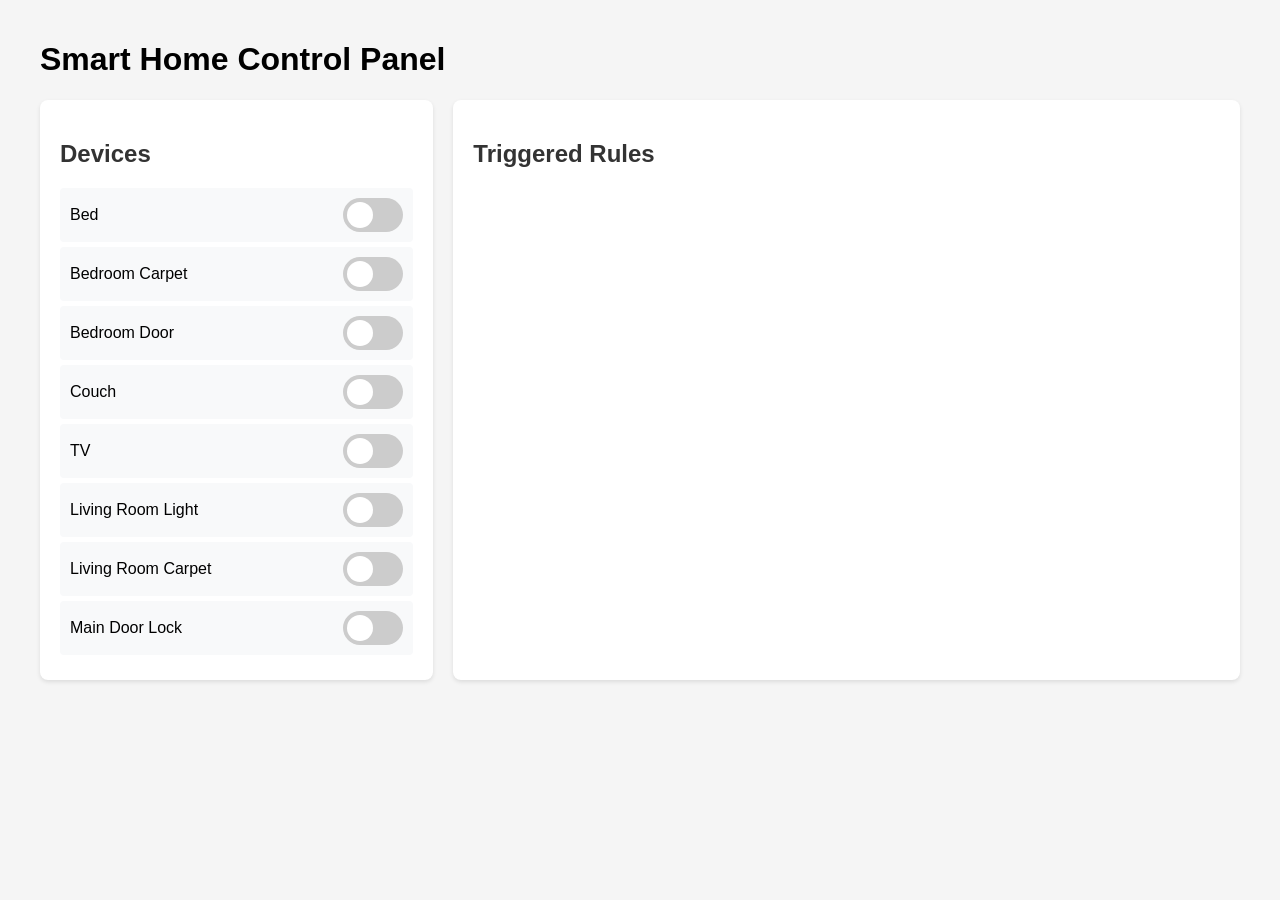
<file: templates/index_pipe.html>
<!DOCTYPE html>
<html lang="en">
<head>
    <meta charset="UTF-8">
    <meta name="viewport" content="width=device-width, initial-scale=1.0">
    <title>Smart Home Rules Tester</title>
    <style>
        body {
            font-family: Arial, sans-serif;
            max-width: 1200px;
            margin: 0 auto;
            padding: 20px;
            background-color: #f5f5f5;
        }
        .container {
            display: grid;
            grid-template-columns: 1fr 2fr;
            gap: 20px;
        }
        .panel {
            background-color: white;
            padding: 20px;
            border-radius: 8px;
            box-shadow: 0 2px 4px rgba(0,0,0,0.1);
        }
        .device-group {
            border-bottom: 1px solid #eee;
            padding: 10px 0;
        }
        .switch {
            position: relative;
            display: inline-block;
            width: 60px;
            height: 34px;
        }
        .switch input {
            opacity: 0;
            width: 0;
            height: 0;
        }
        .slider {
            position: absolute;
            cursor: pointer;
            top: 0;
            left: 0;
            right: 0;
            bottom: 0;
            background-color: #ccc;
            transition: .4s;
            border-radius: 34px;
        }
        .slider:before {
            position: absolute;
            content: "";
            height: 26px;
            width: 26px;
            left: 4px;
            bottom: 4px;
            background-color: white;
            transition: .4s;
            border-radius: 50%;
        }
        input:checked + .slider {
            background-color: #2196F3;
        }
        input:checked + .slider:before {
            transform: translateX(26px);
        }
        h2 {
            color: #333;
            margin-bottom: 20px;
        }
        .device-label {
            display: flex;
            justify-content: space-between;
            align-items: center;
            padding: 10px;
            background-color: #f8f9fa;
            border-radius: 4px;
            margin: 5px 0;
        }
        .rule-item {
            padding: 10px;
            margin: 5px 0;
            border-radius: 4px;
            background-color: #f8f9fa;
            transition: background-color 0.3s;
        }
        .rule-item.triggered {
            background-color: #e3f2fd;
            border-left: 4px solid #2196F3;
        }
    </style>
</head>
<body>
    <h1>Smart Home Control Panel</h1>
    <div class="container">
        <div class="panel">
            <h2>Devices</h2>
            <div id="device-controls">
                <!-- Device controls will be populated here -->
            </div>
        </div>

        <div class="panel">
            <h2>Triggered Rules</h2>
            <div id="rules-display"></div>
        </div>
    </div>

    <script>
        let activeDevices = new Set();
        let rules = [];
        let autoActivatedDevices = new Set();
        let deviceRelationships = {
            bed: ["bedroomCarp", "bedroomDoor"],
            couch: ["livingLight", "livingCarp"],
            tv: ["livingLight"],
            mainDoorLock: ["bedroomDoor"]
        };

        // Simulated database for pipeline statuses
        let pipeline_status = {
            "feature_engineering": "Not started",
            "training": "Not started",
            "inference": "Not started",
            "monitoring": "Not started",
        };

        // Simulated predictions and performance metrics
        let batch_predictions = [];
        let performance_metrics = {
            "accuracy": null,
            "precision": null,
            "recall": null,
        };

        // Simulated pipeline functions
        function run_feature_engineering() {
            pipeline_status["feature_engineering"] = "Running";
            console.log("Running feature engineering pipeline...");
            setTimeout(() => {
                pipeline_status["feature_engineering"] = "Completed";
            }, 2000);
        }

        function run_training() {
            pipeline_status["training"] = "Running";
            console.log("Running training pipeline...");
            setTimeout(() => {
                performance_metrics["accuracy"] = 0.95;
                performance_metrics["precision"] = 0.93;
                performance_metrics["recall"] = 0.92;
                pipeline_status["training"] = "Completed";
            }, 3000);
        }

        function run_inference(features) {
            pipeline_status["inference"] = "Running";
            console.log("Running inference pipeline...");
            setTimeout(() => {
                batch_predictions = features.map((feature, index) => ({
                    "input": feature,
                    "prediction": `Class ${index % 2}`,
                }));
                pipeline_status["inference"] = "Completed";
                checkRules();
            }, 1500);
        }

        function run_monitoring() {
            pipeline_status["monitoring"] = "Running";
            console.log("Running monitoring pipeline...");
            setTimeout(() => {
                pipeline_status["monitoring"] = "Completed";
            }, 1000);
        }

        async function loadRules() {
            try {
                const response = await fetch("http://localhost:8000/rules/");
                rules = await response.json();
                console.log("Loaded rules:", rules);
            } catch (error) {
                console.error("Error loading rules:", error);
            }
        }

        function handleDeviceToggle(device, isOn) {
            const checkbox = document.querySelector(`input[data-device="${device}"]`);
            
            if (isOn) {
                activeDevices.add(device);
                if (autoActivatedDevices.has(device)) {
                    autoActivatedDevices.delete(device);
                }
            } else {
                activeDevices.delete(device);
                autoActivatedDevices.delete(device);
                turnOffRelatedDevices(device);
            }

            checkRules();
        }

        function checkRules() {
            const triggeredRules = rules.filter(rule =>
                rule.antecedent.every(condition => activeDevices.has(condition))
            );

            triggeredRules.forEach(rule => {
                rule.consequent.forEach(device => {
                    const checkbox = document.querySelector(`input[data-device="${device}"]`);
                    if (checkbox && !activeDevices.has(device)) {
                        checkbox.checked = true;
                        activeDevices.add(device);
                        autoActivatedDevices.add(device);
                    }
                });
            });

            displayTriggeredRules(triggeredRules);
        }

        function displayTriggeredRules(triggeredRules) {
            const rulesDisplay = document.getElementById('rules-display');
            if (triggeredRules.length === 0) {
                rulesDisplay.innerHTML = '<p>No rules currently triggered.</p>';
                return;
            }

            rulesDisplay.innerHTML = triggeredRules.map(rule => `
                <div class="rule-item triggered">
                    <strong>Rule:</strong> IF ${rule.antecedent.join(' AND ')} THEN ${rule.consequent.join(' AND ')}
                    <div class="metrics">
                        Confidence: ${rule.confidence.toFixed(2)}% | Support: ${rule.support.toFixed(2)}%
                    </div>
                </div>
            `).join('');
        }

        function turnOffRelatedDevices(device) {
            if (deviceRelationships[device]) {
                deviceRelationships[device].forEach(relatedDevice => {
                    const checkbox = document.querySelector(`input[data-device="${relatedDevice}"]`);
                    if (checkbox && checkbox.checked) {
                        checkbox.checked = false;
                        handleDeviceToggle(relatedDevice, false);
                    }
                });
            }
        }

        async function init() {
            await loadRules();

            const deviceControls = document.getElementById("device-controls");
            const devices = [
                { name: "bed", label: "Bed" },
                { name: "bedroomCarp", label: "Bedroom Carpet" },
                { name: "bedroomDoor", label: "Bedroom Door" },
                { name: "couch", label: "Couch" },
                { name: "tv", label: "TV" },
                { name: "livingLight", label: "Living Room Light" },
                { name: "livingCarp", label: "Living Room Carpet" },
                { name: "mainDoorLock", label: "Main Door Lock" }
            ];

            devices.forEach(device => {
                const deviceLabel = document.createElement("div");
                deviceLabel.className = "device-label";
                deviceLabel.innerHTML = `
                    <span class="device-name">${device.label}</span>
                    <label class="switch">
                        <input type="checkbox" data-device="${device.name}" onchange="handleDeviceToggle('${device.name}', this.checked)">
                        <span class="slider"></span>
                    </label>
                `;
                deviceControls.appendChild(deviceLabel);
            });
        }

        init();
    </script>
</body>
</html>
</file>
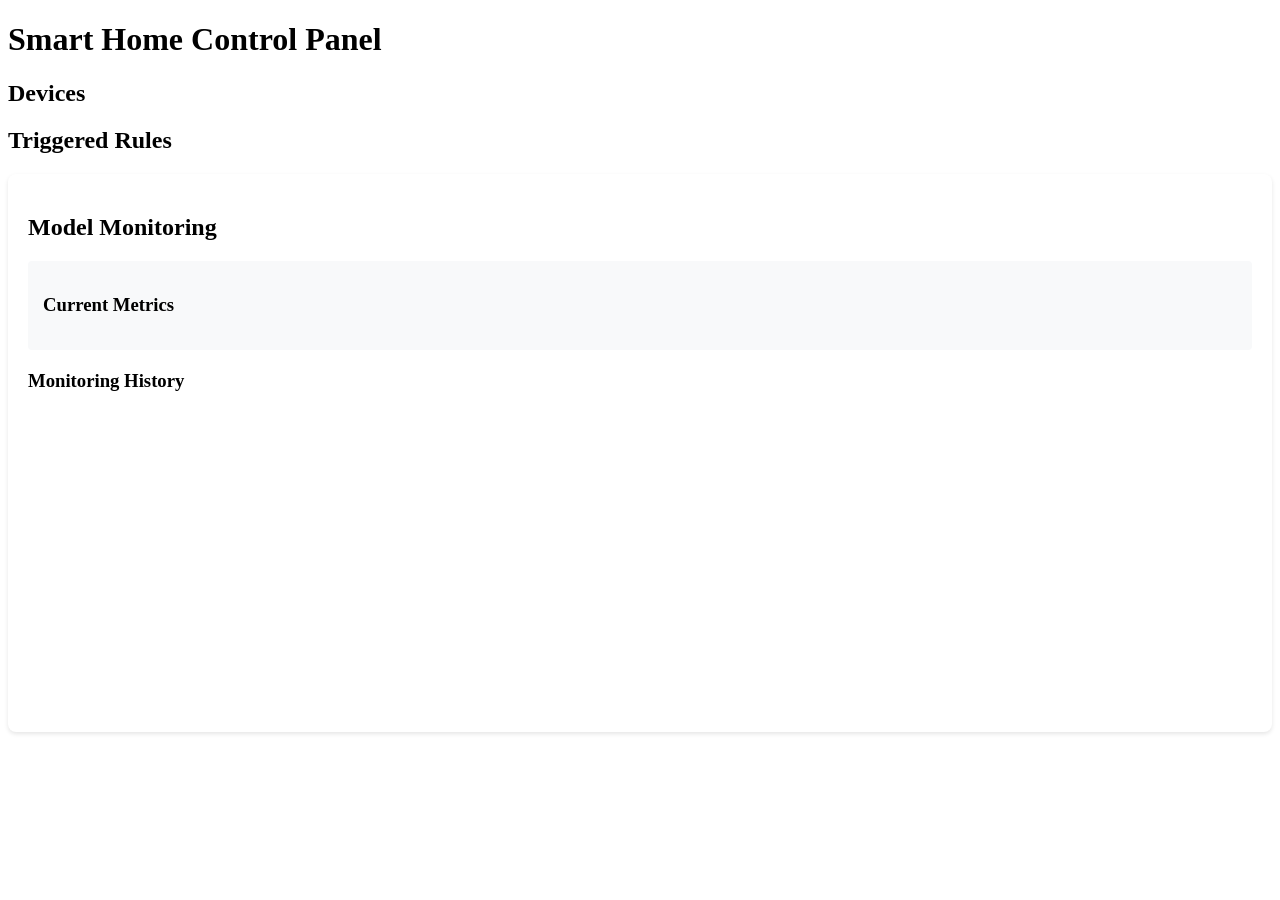
<file: mlops_smart_home/templates/index_v1.html>
<!DOCTYPE html>
<html lang="en">

<head>
    <meta charset="UTF-8">
    <meta name="viewport" content="width=device-width, initial-scale=1.0">
    <title>Smart Home Rules Tester with MLOps</title>
    <style>
        /* Previous styles remain the same */
        .metrics-panel {
            background-color: white;
            padding: 20px;
            border-radius: 8px;
            box-shadow: 0 2px 4px rgba(0, 0, 0, 0.1);
            margin-top: 20px;
        }

        .metric-card {
            background-color: #f8f9fa;
            padding: 15px;
            border-radius: 4px;
            margin: 10px 0;
        }

        .drift-warning {
            background-color: #fff3cd;
            color: #856404;
            padding: 10px;
            border-radius: 4px;
            margin: 10px 0;
        }

        .monitoring-history {
            margin-top: 20px;
        }

        .chart-container {
            height: 300px;
            margin-top: 20px;
        }
    </style>
    <script src="https://cdn.plot.ly/plotly-latest.min.js"></script>
</head>

<body>
    <h1>Smart Home Control Panel</h1>
    <div class="container">
        <!-- Previous device and rules panels remain the same -->
        <div class="panel">
            <h2>Devices</h2>
            <div id="device-controls">
                <!-- Device controls -->
            </div>
        </div>
        
        <div class="panel">
            <h2>Triggered Rules</h2>
            <div id="rules-display"></div>
        </div>

        <div class="metrics-panel">
            <h2>Model Monitoring</h2>
            <div id="monitoring-metrics">
                <div class="metric-card">
                    <h3>Current Metrics</h3>
                    <div id="current-metrics"></div>
                </div>
                <div id="drift-warning"></div>
            </div>
            <div class="monitoring-history">
                <h3>Monitoring History</h3>
                <div id="metrics-chart" class="chart-container"></div>
            </div>
        </div>
    </div>

    <script>
        // Previous device and rules logic remains the same
        let activeDevices = new Set();
            let rules = [];
            let autoActivatedDevices = new Set();
            let deviceRelationships = {
                bed: ["bedroomCarp", "bedroomDoor"],
                couch: ["livingLight", "livingCarp"],
                tv: ["livingLight"],
                mainDoorLock: ["bedroomDoor"]
            };

            // Load rules from backend
           async function loadRules() {
                try {
                    const response = await fetch("http://192.168.43.84:5001/train");  // Ensure URL is correct
                    if (!response.ok) {
                        throw new Error(`HTTP error! Status: ${response.status}`);  // Handle non-2xx status codes
                    }
                    const rules = await response.json();  // Parse the JSON response
                    console.log("Loaded rules:", rules);  // Log the loaded rules to the console
                } catch (error) {
                    console.error("Error loading rules:", error);  // Log any errors
                }
            }


            // Turn off related devices
            function turnOffRelatedDevices(device) {
                if (deviceRelationships[device]) {
                    deviceRelationships[device].forEach(relatedDevice => {
                        const checkbox = document.querySelector(`input[data-device="${relatedDevice}"]`);
                        if (checkbox && checkbox.checked) {
                            checkbox.checked = false;
                            handleDeviceToggle(relatedDevice, false);
                        }
                    });
                }
            }

            // Handle device toggle
            function handleDeviceToggle(device, isOn) {
                const checkbox = document.querySelector(`input[data-device="${device}"]`);

                if (isOn) {
                    activeDevices.add(device);

                    // Remove from autoActivatedDevices if manually turned on
                    if (autoActivatedDevices.has(device)) {
                        autoActivatedDevices.delete(device);
                    }
                } else {
                    activeDevices.delete(device);

                    // Prevent auto-activation of this device in current check
                    autoActivatedDevices.delete(device);

                    // Turn off related devices when a main device is turned off
                    turnOffRelatedDevices(device);
                }

                // Check rules again
                checkRules();
            }

            // Check triggered rules
            function checkRules() {
                const triggeredRules = rules.filter(rule =>
                    rule.antecedent.every(condition => activeDevices.has(condition))
                );

                // Auto-activate devices for triggered rules, 
                // but only if not manually turned off
                triggeredRules.forEach(rule => {
                    rule.consequent.forEach(device => {
                        const checkbox = document.querySelector(`input[data-device="${device}"]`);

                        // Only auto-activate if device is not in activeDevices (manually turned off)
                        if (checkbox && !activeDevices.has(device)) {
                            checkbox.checked = true;
                            activeDevices.add(device);
                            autoActivatedDevices.add(device);
                        }
                    });
                });

                // Display triggered rules
                displayTriggeredRules(triggeredRules);
            }

            // Display triggered rules
            function displayTriggeredRules(triggeredRules) {
                const rulesDisplay = document.getElementById('rules-display');
                if (triggeredRules.length === 0) {
                    rulesDisplay.innerHTML = '<p>No rules currently triggered.</p>';
                    return;
                }

                rulesDisplay.innerHTML = triggeredRules.map(rule => `
                <div class="rule-item triggered">
                    <strong>Rule:</strong> IF ${rule.antecedent.join(' AND ')} THEN ${rule.consequent.join(' AND ')}
                    <div class="metrics">
                        Confidence: ${rule.confidence.toFixed(2)}% | Support: ${rule.support.toFixed(2)}%
                    </div>
                </div>
            `).join('');
            }

            // Initialize devices and rules
            async function init() {
                await loadRules();

                const deviceControls = document.getElementById("device-controls");
                const devices = [
                    { name: "bed", label: "Bed" },
                    { name: "bedroomCarp", label: "Bedroom Carpet" },
                    { name: "bedroomDoor", label: "Bedroom Door" },
                    { name: "couch", label: "Couch" },
                    { name: "tv", label: "TV" },
                    { name: "livingLight", label: "Living Room Light" },
                    { name: "livingCarp", label: "Living Room Carpet" },
                    { name: "mainDoorLock", label: "Main Door Lock" }
                ];

                devices.forEach(device => {
                    const deviceLabel = document.createElement("div");
                    deviceLabel.className = "device-label";
                    deviceLabel.innerHTML = `
                    <span class="device-name">${device.label}</span>
                    <label class="switch">
                        <input type="checkbox" data-device="${device.name}" onchange="handleDeviceToggle('${device.name}', this.checked)">
                        <span class="slider"></span>
                    </label>
                `;
                    deviceControls.appendChild(deviceLabel);
                });
            }

            

        // New monitoring-related functions
        async function fetchMonitoringMetrics() {
            try {
                const response = await fetch('http://localhost:5001/monitor');
                const data = await response.json();
                displayMetrics(data);
                updateMonitoringChart(data);
            } catch (error) {
                console.error('Error fetching monitoring metrics:', error);
            }
        }

        function displayMetrics(data) {
            const metricsDiv = document.getElementById('current-metrics');
            const driftWarning = document.getElementById('drift-warning');

            metricsDiv.innerHTML = `
                <p>Support Drift: ${data.drift_scores.support_drift.toFixed(3)}</p>
                <p>Confidence Drift: ${data.drift_scores.confidence_drift.toFixed(3)}</p>
                <p>Rules Count Drift: ${data.drift_scores.rules_count_drift.toFixed(3)}</p>
                <p>Coverage Drift: ${data.drift_scores.coverage_drift.toFixed(3)}</p>
                <p>Last Updated: ${new Date(data.monitoring_timestamp).toLocaleString()}</p>
            `;

            if (data.needs_retraining) {
                driftWarning.innerHTML = `
                    <strong>Warning:</strong> Significant pattern drift detected. Model retraining recommended.
                `;
            } else {
                driftWarning.innerHTML = '';
            }
        }

        function updateMonitoringChart(data) {
            const metricsChart = document.getElementById('metrics-chart');

            const traces = [{
                x: data.history.map(h => h.timestamp),
                y: data.history.map(h => h.metrics.support_drift),
                name: 'Support Drift',
                type: 'scatter'
            }, {
                x: data.history.map(h => h.timestamp),
                y: data.history.map(h => h.metrics.confidence_drift),
                name: 'Confidence Drift',
                type: 'scatter'
            }];

            const layout = {
                title: 'Drift Metrics Over Time',
                xaxis: { title: 'Time' },
                yaxis: { title: 'Drift Score' }
            };

            Plotly.newPlot('metrics-chart', traces, layout);
        }

        // Update monitoring metrics periodically
        setInterval(fetchMonitoringMetrics, 60000); // Update every minute

        // Initialize everything
        async function init() {
            await loadRules();
            await fetchMonitoringMetrics();
            // Previous device initialization remains the same
        }

        init();
    </script>
</body>

</html>
</file>
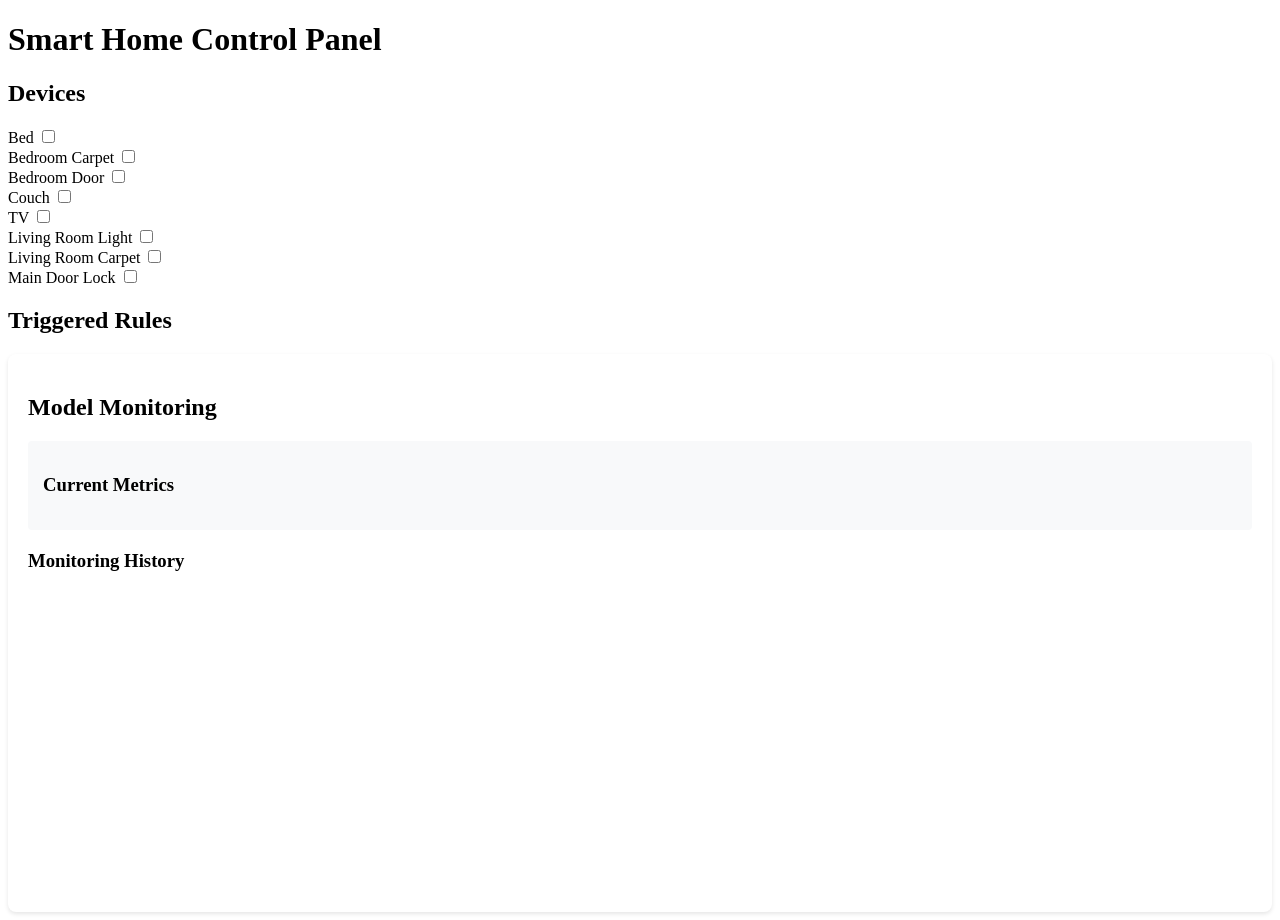
<file: mlops_smart_home/templates/index_v2.html>
<!DOCTYPE html>
<html lang="en">

<head>
    <meta charset="UTF-8">
    <meta name="viewport" content="width=device-width, initial-scale=1.0">
    <title>Smart Home Rules Tester with MLOps</title>
    <style>
        .metrics-panel {
            background-color: white;
            padding: 20px;
            border-radius: 8px;
            box-shadow: 0 2px 4px rgba(0, 0, 0, 0.1);
            margin-top: 20px;
        }

        .metric-card {
            background-color: #f8f9fa;
            padding: 15px;
            border-radius: 4px;
            margin: 10px 0;
        }

        .drift-warning {
            background-color: #fff3cd;
            color: #856404;
            padding: 10px;
            border-radius: 4px;
            margin: 10px 0;
        }

        .monitoring-history {
            margin-top: 20px;
        }

        .chart-container {
            height: 300px;
            margin-top: 20px;
        }
    </style>
    <script src="https://cdn.plot.ly/plotly-latest.min.js"></script>
</head>

<body>
    <h1>Smart Home Control Panel</h1>
    <div class="container">
        <div class="panel">
            <h2>Devices</h2>
            <div id="device-controls"></div>
        </div>

        <div class="panel">
            <h2>Triggered Rules</h2>
            <div id="rules-display"></div>
        </div>

        <div class="metrics-panel">
            <h2>Model Monitoring</h2>
            <div id="monitoring-metrics">
                <div class="metric-card">
                    <h3>Current Metrics</h3>
                    <div id="current-metrics"></div>
                </div>
                <div id="drift-warning"></div>
            </div>
            <div class="monitoring-history">
                <h3>Monitoring History</h3>
                <div id="metrics-chart" class="chart-container"></div>
            </div>
        </div>
    </div>

    <script>
        let activeDevices = new Set();
        let rules = [];
        let autoActivatedDevices = new Set();
        let deviceRelationships = {
            bed: ["bedroomCarp", "bedroomDoor"],
            couch: ["livingLight", "livingCarp"],
            tv: ["livingLight"],
            mainDoorLock: ["bedroomDoor"]
        };

        // Load rules from backend
        async function loadRules() {
            try {
                const response = await fetch("http://192.168.43.84:5001/train");
                if (!response.ok) {
                    throw new Error(`HTTP error! Status: ${response.status}`);
                }
                rules = await response.json();
                console.log("Loaded rules:", rules);
            } catch (error) {
                console.error("Error loading rules:", error);
            }
        }

        // Turn off related devices
        function turnOffRelatedDevices(device) {
            if (deviceRelationships[device]) {
                deviceRelationships[device].forEach(relatedDevice => {
                    const checkbox = document.querySelector(`input[data-device="${relatedDevice}"]`);
                    if (checkbox && checkbox.checked) {
                        checkbox.checked = false;
                        handleDeviceToggle(relatedDevice, false);
                    }
                });
            }
        }

        // Handle device toggle
        function handleDeviceToggle(device, isOn) {
            const checkbox = document.querySelector(`input[data-device="${device}"]`);

            if (isOn) {
                activeDevices.add(device);

                // Remove from autoActivatedDevices if manually turned on
                if (autoActivatedDevices.has(device)) {
                    autoActivatedDevices.delete(device);
                }
            } else {
                activeDevices.delete(device);
                autoActivatedDevices.delete(device);

                // Turn off related devices when a main device is turned off
                turnOffRelatedDevices(device);
            }

            // Check rules again
            checkRules();
        }

        // Check triggered rules
        function checkRules() {
            const triggeredRules = rules.filter(rule =>
                rule.antecedent.every(condition => activeDevices.has(condition))
            );

            // Auto-activate devices for triggered rules
            triggeredRules.forEach(rule => {
                rule.consequent.forEach(device => {
                    const checkbox = document.querySelector(`input[data-device="${device}"]`);
                    if (checkbox && !activeDevices.has(device)) {
                        checkbox.checked = true;
                        activeDevices.add(device);
                        autoActivatedDevices.add(device);
                    }
                });
            });

            // Display triggered rules
            displayTriggeredRules(triggeredRules);
        }

        // Display triggered rules
        function displayTriggeredRules(triggeredRules) {
            const rulesDisplay = document.getElementById('rules-display');
            if (triggeredRules.length === 0) {
                rulesDisplay.innerHTML = '<p>No rules currently triggered.</p>';
                return;
            }

            rulesDisplay.innerHTML = triggeredRules.map(rule => `
                <div class="rule-item triggered">
                    <strong>Rule:</strong> IF ${rule.antecedent.join(' AND ')} THEN ${rule.consequent.join(' AND ')}
                    <div class="metrics">
                        Confidence: ${rule.confidence.toFixed(2)}% | Support: ${rule.support.toFixed(2)}%
                    </div>
                </div>
            `).join('');
        }

        // Initialize devices and rules
        // Initialize devices and rules
async function init() {
    try {
        await loadRules(); // Load rules
        console.log("Rules loaded successfully:", rules);

        // Generate device controls dynamically
        const deviceControls = document.getElementById("device-controls");
        const devices = [
            { name: "bed", label: "Bed" },
            { name: "bedroomCarp", label: "Bedroom Carpet" },
            { name: "bedroomDoor", label: "Bedroom Door" },
            { name: "couch", label: "Couch" },
            { name: "tv", label: "TV" },
            { name: "livingLight", label: "Living Room Light" },
            { name: "livingCarp", label: "Living Room Carpet" },
            { name: "mainDoorLock", label: "Main Door Lock" }
        ];

        // Add device controls to UI
        devices.forEach(device => {
            const deviceLabel = document.createElement("div");
            deviceLabel.className = "device-label";
            deviceLabel.innerHTML = `
                <span class="device-name">${device.label}</span>
                <label class="switch">
                    <input type="checkbox" data-device="${device.name}" onchange="handleDeviceToggle('${device.name}', this.checked)">
                    <span class="slider"></span>
                </label>
            `;
            deviceControls.appendChild(deviceLabel);
        });

        // Check if the device controls are populated
        console.log("Device controls initialized:", deviceControls);
    } catch (error) {
        console.error("Error initializing devices:", error);
    }
}

// Fetch the rules
async function loadRules() {
    try {
        const response = await fetch("http://192.168.43.84:5001/train");
        if (!response.ok) {
            throw new Error(`HTTP error! Status: ${response.status}`);
        }
        rules = await response.json();
        console.log("Loaded rules:", rules);
    } catch (error) {
        console.error("Error loading rules:", error);
    }
}

// Fetch monitoring metrics and display them
async function fetchMonitoringMetrics() {
    try {
        const response = await fetch('http://localhost:5001/monitor');
        const data = await response.json();
        console.log("Fetched monitoring data:", data);
        displayMetrics(data);
        updateMonitoringChart(data);
    } catch (error) {
        console.error('Error fetching monitoring metrics:', error);
    }
}

// Display monitoring metrics
function displayMetrics(data) {
    const metricsDiv = document.getElementById('current-metrics');
    const driftWarning = document.getElementById('drift-warning');

    // Log the data to check the structure
    console.log("Displaying metrics:", data);

    // If metrics exist, display them
    if (data && data.drift_scores) {
        metricsDiv.innerHTML = `
            <p>Support Drift: ${data.drift_scores.support_drift.toFixed(3)}</p>
            <p>Confidence Drift: ${data.drift_scores.confidence_drift.toFixed(3)}</p>
            <p>Rules Count Drift: ${data.drift_scores.rules_count_drift.toFixed(3)}</p>
            <p>Coverage Drift: ${data.drift_scores.coverage_drift.toFixed(3)}</p>
            <p>Last Updated: ${new Date(data.monitoring_timestamp).toLocaleString()}</p>
        `;
    } else {
        metricsDiv.innerHTML = '<p>No metrics data available.</p>';
    }

    // Drift warning
    if (data && data.needs_retraining) {
        driftWarning.innerHTML = `
            <strong>Warning:</strong> Significant pattern drift detected. Model retraining recommended.
        `;
    } else {
        driftWarning.innerHTML = '';
    }
}

// Update monitoring chart with the historical data
function updateMonitoringChart(data) {
    const metricsChart = document.getElementById('metrics-chart');

    // Log the historical data
    console.log("Updating monitoring chart with data:", data.history);

    // Check if the data contains a history
    if (data && data.history && data.history.length > 0) {
        const traces = [{
            x: data.history.map(h => h.timestamp),
            y: data.history.map(h => h.metrics.support_drift),
            name: 'Support Drift',
            type: 'scatter'
        }, {
            x: data.history.map(h => h.timestamp),
            y: data.history.map(h => h.metrics.confidence_drift),
            name: 'Confidence Drift',
            type: 'scatter'
        }];

        const layout = {
            title: 'Drift Metrics Over Time',
            xaxis: { title: 'Time' },
            yaxis: { title: 'Drift Score' }
        };

        Plotly.newPlot(metricsChart, traces, layout);
    } else {
        metricsChart.innerHTML = '<p>No historical data available for drift metrics.</p>';
    }
}

// Initialize everything
init();
setInterval(fetchMonitoringMetrics, 60000); // Update every minute

    </script>
</body>

</html>
</file>
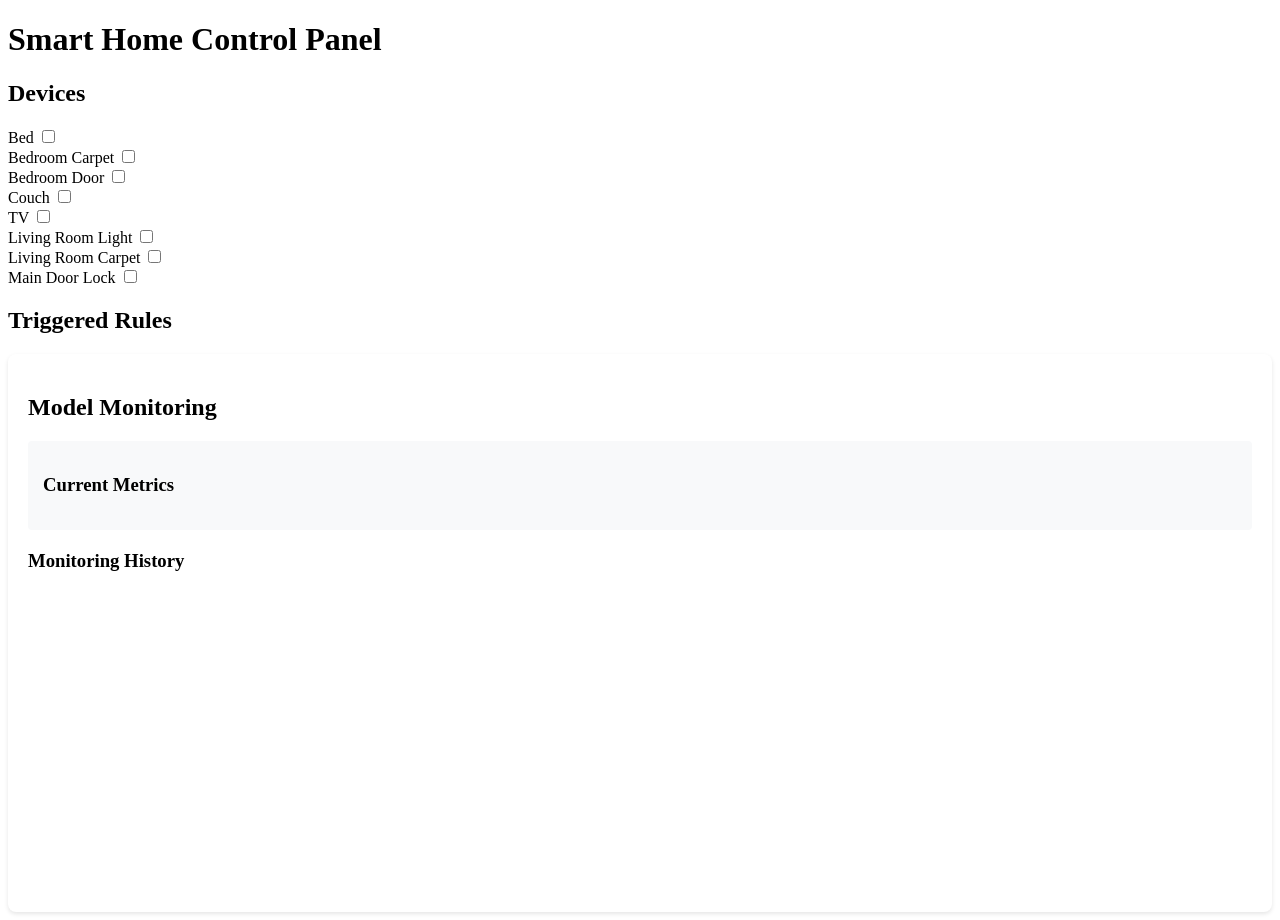
<file: mlops_smart_home/templates/index_v3.html>
<!DOCTYPE html>
<html lang="en">

<head>
    <meta charset="UTF-8">
    <meta name="viewport" content="width=device-width, initial-scale=1.0">
    <title>Smart Home Rules Tester with MLOps</title>
    <style>
        .metrics-panel {
            background-color: white;
            padding: 20px;
            border-radius: 8px;
            box-shadow: 0 2px 4px rgba(0, 0, 0, 0.1);
            margin-top: 20px;
        }

        .metric-card {
            background-color: #f8f9fa;
            padding: 15px;
            border-radius: 4px;
            margin: 10px 0;
        }

        .drift-warning {
            background-color: #fff3cd;
            color: #856404;
            padding: 10px;
            border-radius: 4px;
            margin: 10px 0;
        }

        .monitoring-history {
            margin-top: 20px;
        }

        .chart-container {
            height: 300px;
            margin-top: 20px;
        }
    </style>
    <script src="https://cdn.plot.ly/plotly-latest.min.js"></script>
</head>

<body>
    <h1>Smart Home Control Panel</h1>
    <div class="container">
        <div class="panel">
            <h2>Devices</h2>
            <div id="device-controls"></div>
        </div>

        <div class="panel">
            <h2>Triggered Rules</h2>
            <div id="rules-display"></div>
        </div>

        <div class="metrics-panel">
            <h2>Model Monitoring</h2>
            <div id="monitoring-metrics">
                <div class="metric-card">
                    <h3>Current Metrics</h3>
                    <div id="current-metrics"></div>
                </div>
                <div id="drift-warning"></div>
            </div>
            <div class="monitoring-history">
                <h3>Monitoring History</h3>
                <div id="metrics-chart" class="chart-container"></div>
            </div>
        </div>
    </div>

    <script>
        let activeDevices = new Set();
        let rules = [];
        let autoActivatedDevices = new Set();
        let deviceRelationships = {
            bed: ["bedroomCarp", "bedroomDoor"],
            couch: ["livingLight", "livingCarp"],
            tv: ["livingLight"],
            mainDoorLock: ["bedroomDoor"]
        };

        // Load rules from backend
        async function loadRules() {
            try {
                const response = await fetch("http://192.168.43.84:5001/train");
                if (!response.ok) {
                    throw new Error(`HTTP error! Status: ${response.status}`);
                }
                rules = await response.json();
                console.log("Loaded rules:", rules);
            } catch (error) {
                console.error("Error loading rules:", error);
            }
        }

        // Turn off related devices
        function turnOffRelatedDevices(device) {
            if (deviceRelationships[device]) {
                deviceRelationships[device].forEach(relatedDevice => {
                    const checkbox = document.querySelector(`input[data-device="${relatedDevice}"]`);
                    if (checkbox && checkbox.checked) {
                        checkbox.checked = false;
                        handleDeviceToggle(relatedDevice, false);
                    }
                });
            }
        }

        // Handle device toggle
        function handleDeviceToggle(device, isOn) {
            const checkbox = document.querySelector(`input[data-device="${device}"]`);

            if (isOn) {
                activeDevices.add(device);

                // Remove from autoActivatedDevices if manually turned on
                if (autoActivatedDevices.has(device)) {
                    autoActivatedDevices.delete(device);
                }
            } else {
                activeDevices.delete(device);
                autoActivatedDevices.delete(device);

                // Turn off related devices when a main device is turned off
                turnOffRelatedDevices(device);
            }

            // Check rules again after toggling a device
            checkRules();
        }

        // Check triggered rules and activate devices based on those rules
        function checkRules() {
            const triggeredRules = rules.filter(rule =>
                rule.antecedent.every(condition => activeDevices.has(condition))
            );

            // Auto-activate devices for triggered rules
            triggeredRules.forEach(rule => {
                rule.consequent.forEach(device => {
                    const checkbox = document.querySelector(`input[data-device="${device}"]`);
                    if (checkbox && !activeDevices.has(device)) {
                        checkbox.checked = true;
                        activeDevices.add(device);
                        autoActivatedDevices.add(device);
                    }
                });
            });

            // Display triggered rules
            displayTriggeredRules(triggeredRules);
        }

        // Display triggered rules
        function displayTriggeredRules(triggeredRules) {
            const rulesDisplay = document.getElementById('rules-display');
            if (triggeredRules.length === 0) {
                rulesDisplay.innerHTML = '<p>No rules currently triggered.</p>';
                return;
            }

            rulesDisplay.innerHTML = triggeredRules.map(rule => `
                <div class="rule-item triggered">
                    <strong>Rule:</strong> IF ${rule.antecedent.join(' AND ')} THEN ${rule.consequent.join(' AND ')}
                    <div class="metrics">
                        Confidence: ${rule.confidence.toFixed(2)}% | Support: ${rule.support.toFixed(2)}%
                    </div>
                </div>
            `).join('');
        }

        // Initialize devices and rules
        async function init() {
            try {
                await loadRules(); // Load rules
                console.log("Rules loaded successfully:", rules);

                // Generate device controls dynamically
                const deviceControls = document.getElementById("device-controls");
                const devices = [
                    { name: "bed", label: "Bed" },
                    { name: "bedroomCarp", label: "Bedroom Carpet" },
                    { name: "bedroomDoor", label: "Bedroom Door" },
                    { name: "couch", label: "Couch" },
                    { name: "tv", label: "TV" },
                    { name: "livingLight", label: "Living Room Light" },
                    { name: "livingCarp", label: "Living Room Carpet" },
                    { name: "mainDoorLock", label: "Main Door Lock" }
                ];

                // Add device controls to UI
                devices.forEach(device => {
                    const deviceLabel = document.createElement("div");
                    deviceLabel.className = "device-label";
                    deviceLabel.innerHTML = `
                        <span class="device-name">${device.label}</span>
                        <label class="switch">
                            <input type="checkbox" data-device="${device.name}" onchange="handleDeviceToggle('${device.name}', this.checked)">
                            <span class="slider"></span>
                        </label>
                    `;
                    deviceControls.appendChild(deviceLabel);
                });

                // Check if the device controls are populated
                console.log("Device controls initialized:", deviceControls);
            } catch (error) {
                console.error("Error initializing devices:", error);
            }
        }

        // Fetch monitoring metrics and display them
        async function fetchMonitoringMetrics() {
            try {
                const response = await fetch('http://localhost:5001/monitor');
                const data = await response.json();
                console.log("Fetched monitoring data:", data);
                displayMetrics(data);
                updateMonitoringChart(data);
            } catch (error) {
                console.error('Error fetching monitoring metrics:', error);
            }
        }

        // Display monitoring metrics
        function displayMetrics(data) {
            const metricsDiv = document.getElementById('current-metrics');
            const driftWarning = document.getElementById('drift-warning');

            // Log the data to check the structure
            console.log("Displaying metrics:", data);

            // If metrics exist, display them
            if (data && data.drift_scores) {
                metricsDiv.innerHTML = `
                    <p>Support Drift: ${data.drift_scores.support_drift.toFixed(3)}</p>
                    <p>Confidence Drift: ${data.drift_scores.confidence_drift.toFixed(3)}</p>
                    <p>Rules Count Drift: ${data.drift_scores.rules_count_drift.toFixed(3)}</p>
                    <p>Coverage Drift: ${data.drift_scores.coverage_drift.toFixed(3)}</p>
                    <p>Last Updated: ${new Date(data.monitoring_timestamp).toLocaleString()}</p>
                `;
            } else {
                metricsDiv.innerHTML = '<p>No metrics data available.</p>';
            }

            // Drift warning
            if (data && data.needs_retraining) {
                driftWarning.innerHTML = `
                    <strong>Warning:</strong> Significant pattern drift detected. Model retraining recommended.
                `;
            } else {
                driftWarning.innerHTML = '';
            }
        }

        // Update monitoring chart with the historical data
        function updateMonitoringChart(data) {
            const metricsChart = document.getElementById('metrics-chart');

            // Log the historical data
            console.log("Updating monitoring chart with data:", data.history);

            // Check if the data contains a history
            if (data.history && data.history.length > 0) {
                const chartData = {
                    x: data.history.map(item => new Date(item.timestamp)),
                    y: data.history.map(item => item.drift_scores.confidence_drift),
                    type: 'scatter',
                    mode: 'lines+markers',
                    name: 'Confidence Drift'
                };

                Plotly.newPlot(metricsChart, [chartData], {
                    title: 'Model Drift History',
                    xaxis: {
                        title: 'Time',
                        showgrid: true,
                        tickformat: "%Y-%m-%d %H:%M:%S"
                    },
                    yaxis: {
                        title: 'Confidence Drift',
                        showgrid: true
                    }
                });
            } else {
                metricsChart.innerHTML = '<p>No historical data available.</p>';
            }
        }

        // Initialize everything
        init();
         
    </script>
</body>

</html>
</file>
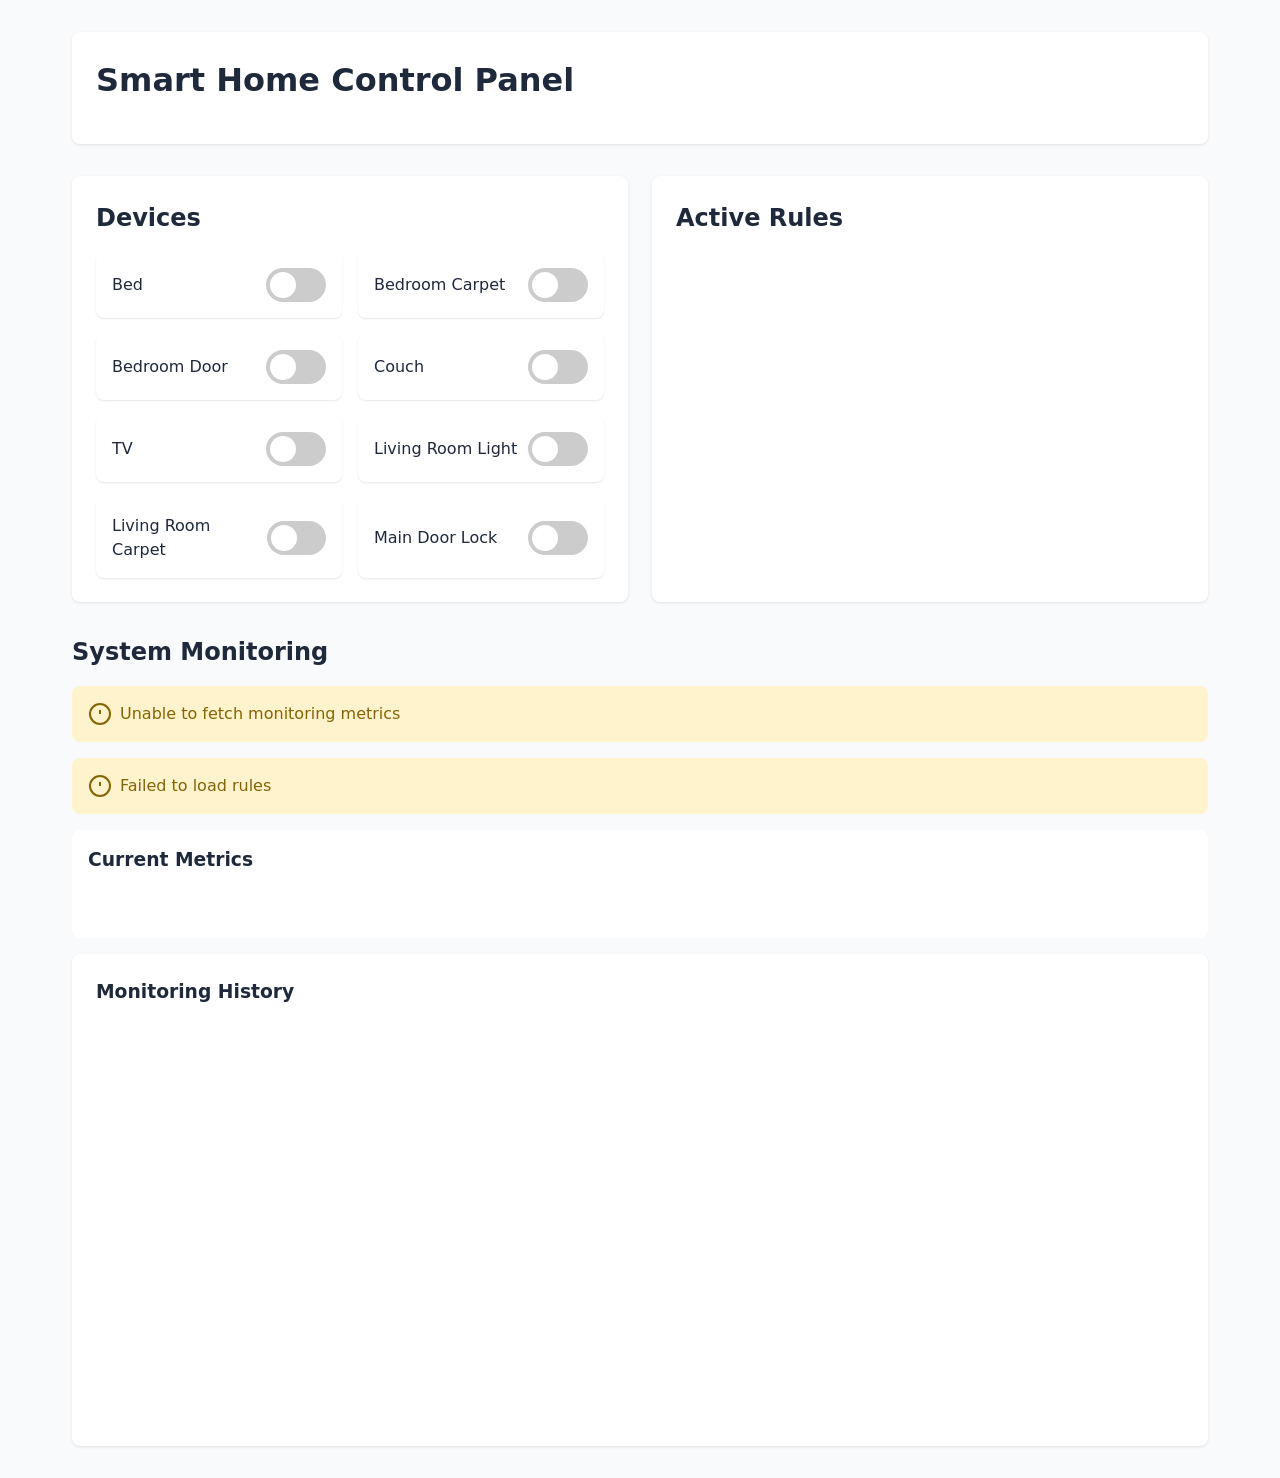
<file: mlops_smart_home/templates/index_v4.html>
<!DOCTYPE html>
<html lang="en">

<head>
    <meta charset="UTF-8">
    <meta name="viewport" content="width=device-width, initial-scale=1.0">
    <title>Smart Home Control Panel</title>
    <script src="https://cdn.plot.ly/plotly-latest.min.js"></script>
    <style>
        :root {
            --primary-color: #2563eb;
            --secondary-color: #1e40af;
            --success-color: #16a34a;
            --warning-color: #ca8a04;
            --error-color: #dc2626;
            --background-color: #f8fafc;
            --card-background: #ffffff;
            --text-primary: #1e293b;
            --text-secondary: #64748b;
        }

        * {
            margin: 0;
            padding: 0;
            box-sizing: border-box;
            font-family: system-ui, -apple-system, sans-serif;
        }

        body {
            background-color: var(--background-color);
            color: var(--text-primary);
            line-height: 1.5;
        }

        .container {
            max-width: 1200px;
            margin: 0 auto;
            padding: 2rem;
        }

        .header {
            background-color: var(--card-background);
            padding: 1.5rem;
            border-radius: 0.5rem;
            box-shadow: 0 1px 3px rgba(0, 0, 0, 0.1);
            margin-bottom: 2rem;
        }

        h1,
        h2,
        h3 {
            color: var(--text-primary);
            margin-bottom: 1rem;
        }

        .grid {
            display: grid;
            grid-template-columns: repeat(auto-fit, minmax(300px, 1fr));
            gap: 1.5rem;
            margin-bottom: 2rem;
        }

        .card {
            background-color: var(--card-background);
            padding: 1.5rem;
            border-radius: 0.5rem;
            box-shadow: 0 1px 3px rgba(0, 0, 0, 0.1);
        }

        .device-grid {
            display: grid;
            grid-template-columns: repeat(auto-fit, minmax(200px, 1fr));
            gap: 1rem;
        }

        .device-card {
            background: var(--card-background);
            padding: 1rem;
            border-radius: 0.5rem;
            box-shadow: 0 1px 2px rgba(0, 0, 0, 0.1);
            display: flex;
            align-items: center;
            justify-content: space-between;
        }

        .switch {
            position: relative;
            display: inline-block;
            width: 60px;
            height: 34px;
        }

        .switch input {
            opacity: 0;
            width: 0;
            height: 0;
        }

        .slider {
            position: absolute;
            cursor: pointer;
            top: 0;
            left: 0;
            right: 0;
            bottom: 0;
            background-color: #ccc;
            transition: .4s;
            border-radius: 34px;
        }

        .slider:before {
            position: absolute;
            content: "";
            height: 26px;
            width: 26px;
            left: 4px;
            bottom: 4px;
            background-color: white;
            transition: .4s;
            border-radius: 50%;
        }

        input:checked+.slider {
            background-color: var(--primary-color);
        }

        input:checked+.slider:before {
            transform: translateX(26px);
        }

        .metrics-panel {
            margin-top: 2rem;
        }

        .metric-card {
            background-color: var(--card-background);
            padding: 1rem;
            border-radius: 0.5rem;
            margin-bottom: 1rem;
        }

        .metric-value {
            font-size: 1.5rem;
            font-weight: bold;
            color: var(--primary-color);
        }

        .drift-warning {
            background-color: #fff3cd;
            color: #856404;
            padding: 1rem;
            border-radius: 0.5rem;
            margin-bottom: 1rem;
            display: flex;
            align-items: center;
            gap: 0.5rem;
        }

        .drift-warning svg {
            width: 24px;
            height: 24px;
        }

        .chart-container {
            height: 400px;
            margin-top: 1rem;
        }

        .loading {
            display: flex;
            align-items: center;
            justify-content: center;
            padding: 2rem;
            font-size: 1.2rem;
            color: var(--text-secondary);
        }

        @media (max-width: 768px) {
            .container {
                padding: 1rem;
            }

            .grid {
                grid-template-columns: 1fr;
            }
        }
    </style>
</head>

<body>
    <div class="container">
        <div class="header">
            <h1>Smart Home Control Panel</h1>
        </div>

        <div class="grid">
            <div class="card">
                <h2>Devices</h2>
                <div class="device-grid" id="device-controls"></div>
            </div>

            <div class="card">
                <h2>Active Rules</h2>
                <div id="rules-display"></div>
            </div>
        </div>

        <div class="metrics-panel">
            <h2>System Monitoring</h2>
            <div id="monitoring-metrics">
                <div class="metric-card">
                    <h3>Current Metrics</h3>
                    <div id="current-metrics" class="grid"></div>
                </div>
                <div id="drift-warning"></div>
            </div>
            <div class="card">
                <h3>Monitoring History</h3>
                <div id="metrics-chart" class="chart-container"></div>
            </div>
        </div>
    </div>

    <script>
        let activeDevices = new Set();
        let rules = [];
        let autoActivatedDevices = new Set();
        let deviceRelationships = {
            bed: ["bedroomCarp", "bedroomDoor"],
            couch: ["livingLight", "livingCarp"],
            tv: ["livingLight"],
            mainDoorLock: ["bedroomDoor"]
        };

        async function loadRules() {
            try {
                const response = await fetch("http://localhost:5001/train");
                if (!response.ok) {
                    throw new Error(`HTTP error! Status: ${response.status}`);
                }
                const data = await response.json();
                rules = data.rules || [];
                console.log("Loaded rules:", rules);
            } catch (error) {
                console.error("Error loading rules:", error);
                showError("Failed to load rules");
            }
        }

        function showError(message) {
            const errorDiv = document.createElement('div');
            errorDiv.className = 'drift-warning';
            errorDiv.innerHTML = `
                <svg xmlns="http://www.w3.org/2000/svg" viewBox="0 0 24 24" fill="none" stroke="currentColor" stroke-width="2">
                    <circle cx="12" cy="12" r="10"></circle>
                    <line x1="12" y1="8" x2="12" y2="12"></line>
                    <line x1="12" y1="16" x2="12.01" y2="16"></line>
                </svg>
                <span>${message}</span>
            `;
            document.getElementById('monitoring-metrics').prepend(errorDiv);
        }

        async function fetchMonitoringMetrics() {
            try {
                const response = await fetch('http://localhost:5001/monitor');
                const data = await response.json();
                if (data.status === 'success') {
                    displayMetrics(data);
                    updateMonitoringChart(data);
                } else {
                    throw new Error(data.message || 'Failed to fetch metrics');
                }
            } catch (error) {
                console.error('Error fetching monitoring metrics:', error);
                showError('Unable to fetch monitoring metrics');
            }
        }

        function displayMetrics(data) {
            const metricsDiv = document.getElementById('current-metrics');
            const driftWarning = document.getElementById('drift-warning');

            if (data.drift_scores) {
                const metrics = Object.entries(data.drift_scores).map(([key, value]) => `
                    <div class="metric-card">
                        <h4>${key.split('_').map(word => word.charAt(0).toUpperCase() + word.slice(1)).join(' ')}</h4>
                        <div class="metric-value">${value.toFixed(3)}</div>
                    </div>
                `).join('');

                metricsDiv.innerHTML = metrics;

                if (data.needs_retraining) {
                    driftWarning.innerHTML = `
                        <div class="drift-warning">
                            <svg xmlns="http://www.w3.org/2000/svg" viewBox="0 0 24 24" fill="none" stroke="currentColor" stroke-width="2">
                                <path d="M10.29 3.86L1.82 18a2 2 0 0 0 1.71 3h16.94a2 2 0 0 0 1.71-3L13.71 3.86a2 2 0 0 0-3.42 0z"></path>
                                <line x1="12" y1="9" x2="12" y2="13"></line>
                                <line x1="12" y1="17" x2="12.01" y2="17"></line>
                            </svg>
                            <strong>Warning:</strong> Significant pattern drift detected. Model retraining recommended.
                        </div>
                    `;
                } else {
                    driftWarning.innerHTML = '';
                }
            }
        }

        function updateMonitoringChart(data) {
            const chartDiv = document.getElementById('metrics-chart');

            if (data.drift_scores) {
                const trace1 = {
                    y: [data.drift_scores.support_drift],
                    type: 'scatter',
                    name: 'Support Drift'
                };

                const trace2 = {
                    y: [data.drift_scores.confidence_drift],
                    type: 'scatter',
                    name: 'Confidence Drift'
                };

                const layout = {
                    title: 'Drift Metrics Over Time',
                    showlegend: true,
                    yaxis: { title: 'Drift Score' },
                    xaxis: { title: 'Time' }
                };

                Plotly.newPlot(chartDiv, [trace1, trace2], layout);
            }
        }

        // Initialize
        async function init() {
            await loadRules();
            await fetchMonitoringMetrics();

            // Initialize devices
            const deviceControls = document.getElementById("device-controls");
            const devices = [
                { name: "bed", label: "Bed" },
                { name: "bedroomCarp", label: "Bedroom Carpet" },
                { name: "bedroomDoor", label: "Bedroom Door" },
                { name: "couch", label: "Couch" },
                { name: "tv", label: "TV" },
                { name: "livingLight", label: "Living Room Light" },
                { name: "livingCarp", label: "Living Room Carpet" },
                { name: "mainDoorLock", label: "Main Door Lock" }
            ];

            devices.forEach(device => {
                const deviceCard = document.createElement("div");
                deviceCard.className = "device-card";
                deviceCard.innerHTML = `
                    <span>${device.label}</span>
                    <label class="switch">
                        <input type="checkbox" data-device="${device.name}" onchange="handleDeviceToggle('${device.name}', this.checked)">
                        <span class="slider"></span>
                    </label>
                `;
                deviceControls.appendChild(deviceCard);
            });
        }

        // Start monitoring updates
         setInterval(fetchMonitoringMetrics, 90000);

        // Initialize the dashboard
        init();
    </script>
</body>

</html>
</file>
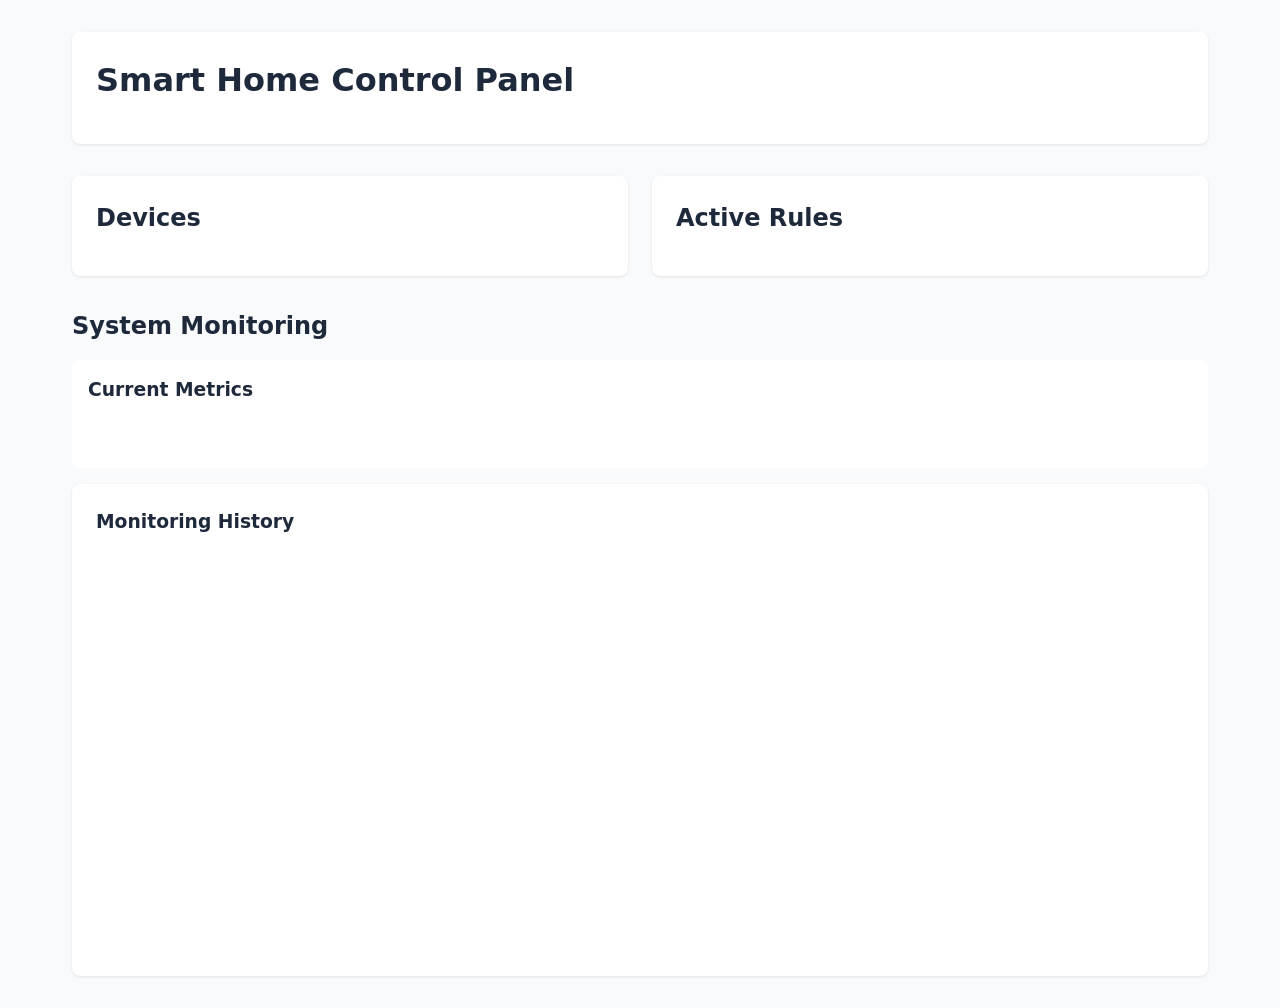
<file: mlops_smart_home/templates/index_v5.html>
<!DOCTYPE html>
<html lang="en">
<!-- Previous head content remains the same -->

<head>
    <meta charset="UTF-8">
    <meta name="viewport" content="width=device-width, initial-scale=1.0">
    <title>Smart Home Control Panel</title>
    <script src="https://cdn.plot.ly/plotly-latest.min.js"></script>
    <style>
        :root {
            --primary-color: #2563eb;
            --secondary-color: #1e40af;
            --success-color: #16a34a;
            --warning-color: #ca8a04;
            --error-color: #dc2626;
            --background-color: #f8fafc;
            --card-background: #ffffff;
            --text-primary: #1e293b;
            --text-secondary: #64748b;
        }

        * {
            margin: 0;
            padding: 0;
            box-sizing: border-box;
            font-family: system-ui, -apple-system, sans-serif;
        }

        body {
            background-color: var(--background-color);
            color: var(--text-primary);
            line-height: 1.5;
        }

        .container {
            max-width: 1200px;
            margin: 0 auto;
            padding: 2rem;
        }

        .header {
            background-color: var(--card-background);
            padding: 1.5rem;
            border-radius: 0.5rem;
            box-shadow: 0 1px 3px rgba(0, 0, 0, 0.1);
            margin-bottom: 2rem;
        }

        h1,
        h2,
        h3 {
            color: var(--text-primary);
            margin-bottom: 1rem;
        }

        .grid {
            display: grid;
            grid-template-columns: repeat(auto-fit, minmax(300px, 1fr));
            gap: 1.5rem;
            margin-bottom: 2rem;
        }

        .card {
            background-color: var(--card-background);
            padding: 1.5rem;
            border-radius: 0.5rem;
            box-shadow: 0 1px 3px rgba(0, 0, 0, 0.1);
        }

        .device-grid {
            display: grid;
            grid-template-columns: repeat(auto-fit, minmax(200px, 1fr));
            gap: 1rem;
        }

        .device-card {
            background: var(--card-background);
            padding: 1rem;
            border-radius: 0.5rem;
            box-shadow: 0 1px 2px rgba(0, 0, 0, 0.1);
            display: flex;
            align-items: center;
            justify-content: space-between;
        }

        .switch {
            position: relative;
            display: inline-block;
            width: 60px;
            height: 34px;
        }

        .switch input {
            opacity: 0;
            width: 0;
            height: 0;
        }

        .slider {
            position: absolute;
            cursor: pointer;
            top: 0;
            left: 0;
            right: 0;
            bottom: 0;
            background-color: #ccc;
            transition: .4s;
            border-radius: 34px;
        }

        .slider:before {
            position: absolute;
            content: "";
            height: 26px;
            width: 26px;
            left: 4px;
            bottom: 4px;
            background-color: white;
            transition: .4s;
            border-radius: 50%;
        }

        input:checked+.slider {
            background-color: var(--primary-color);
        }

        input:checked+.slider:before {
            transform: translateX(26px);
        }

        .metrics-panel {
            margin-top: 2rem;
        }

        .metric-card {
            background-color: var(--card-background);
            padding: 1rem;
            border-radius: 0.5rem;
            margin-bottom: 1rem;
        }

        .metric-value {
            font-size: 1.5rem;
            font-weight: bold;
            color: var(--primary-color);
        }

        .drift-warning {
            background-color: #fff3cd;
            color: #856404;
            padding: 1rem;
            border-radius: 0.5rem;
            margin-bottom: 1rem;
            display: flex;
            align-items: center;
            gap: 0.5rem;
        }

        .drift-warning svg {
            width: 24px;
            height: 24px;
        }

        .chart-container {
            height: 400px;
            margin-top: 1rem;
        }

        .loading {
            display: flex;
            align-items: center;
            justify-content: center;
            padding: 2rem;
            font-size: 1.2rem;
            color: var(--text-secondary);
        }

        @media (max-width: 768px) {
            .container {
                padding: 1rem;
            }

            .grid {
                grid-template-columns: 1fr;
            }
        }
    </style>
</head>

<body>
        <div class="container">
            <div class="header">
                <h1>Smart Home Control Panel</h1>
            </div>
        
            <div class="grid">
                <div class="card">
                    <h2>Devices</h2>
                    <div class="device-grid" id="device-controls"></div>
                </div>
        
                <div class="card">
                    <h2>Active Rules</h2>
                    <div id="rules-display"></div>
                </div>
            </div>
        
            <div class="metrics-panel">
                <h2>System Monitoring</h2>
                <div id="monitoring-metrics">
                    <div class="metric-card">
                        <h3>Current Metrics</h3>
                        <div id="current-metrics" class="grid"></div>
                    </div>
                    <div id="drift-warning"></div>
                </div>
                <div class="card">
                    <h3>Monitoring History</h3>
                    <div id="metrics-chart" class="chart-container"></div>
                </div>
            </div>
        </div>
    <script>
        let activeDevices = new Set();
        let rules = [];
        let autoActivatedDevices = new Set();
        let deviceRelationships = {
            bed: ["bedroomCarp", "bedroomDoor"],
            couch: ["livingLight", "livingCarp"],
            tv: ["livingLight"],
            mainDoorLock: ["bedroomDoor"]
        };

        // Add the missing handleDeviceToggle function
        function handleDeviceToggle(device, isOn) {
            console.log(`Toggle device: ${device}, state: ${isOn}`);

            if (isOn) {
                activeDevices.add(device);
                if (autoActivatedDevices.has(device)) {
                    autoActivatedDevices.delete(device);
                }
            } else {
                activeDevices.delete(device);
                autoActivatedDevices.delete(device);
                turnOffRelatedDevices(device);
            }

            // Update display and check rules
            updateDeviceDisplay();
            checkRules();
        }

        function turnOffRelatedDevices(device) {
            if (deviceRelationships[device]) {
                deviceRelationships[device].forEach(relatedDevice => {
                    const checkbox = document.querySelector(`input[data-device="${relatedDevice}"]`);
                    if (checkbox && checkbox.checked) {
                        checkbox.checked = false;
                        handleDeviceToggle(relatedDevice, false);
                    }
                });
            }
        }

        function updateDeviceDisplay() {
            // Update visual state of devices
            document.querySelectorAll('input[data-device]').forEach(checkbox => {
                const deviceName = checkbox.getAttribute('data-device');
                checkbox.checked = activeDevices.has(deviceName);
            });
        }

        function checkRules() {
            const triggeredRules = rules.filter(rule => {
                // Convert antecedents to array if it's not already
                const antecedents = Array.isArray(rule.antecedents) ? rule.antecedents : [rule.antecedents];
                return antecedents.every(device => activeDevices.has(device));
            });

            // Auto-activate devices based on rules
            triggeredRules.forEach(rule => {
                // Convert consequents to array if it's not already
                const consequents = Array.isArray(rule.consequents) ? rule.consequents : [rule.consequents];
                consequents.forEach(device => {
                    if (!activeDevices.has(device)) {
                        const checkbox = document.querySelector(`input[data-device="${device}"]`);
                        if (checkbox) {
                            checkbox.checked = true;
                            activeDevices.add(device);
                            autoActivatedDevices.add(device);
                        }
                    }
                });
            });

            // Display triggered rules
            displayTriggeredRules(triggeredRules);
        }

        function displayTriggeredRules(triggeredRules) {
            const rulesDisplay = document.getElementById('rules-display');
            if (triggeredRules.length === 0) {
                rulesDisplay.innerHTML = '<div class="metric-card">No rules currently triggered.</div>';
                return;
            }

            rulesDisplay.innerHTML = triggeredRules.map(rule => `
                <div class="metric-card">
                    <strong>Rule Triggered:</strong>
                    <p>IF ${Array.isArray(rule.antecedents) ? rule.antecedents.join(' AND ') : rule.antecedents}
                    THEN ${Array.isArray(rule.consequents) ? rule.consequents.join(' AND ') : rule.consequents}</p>
                    <div class="metric-value">
                        Confidence: ${(rule.confidence * 100).toFixed(1)}% | Support: ${(rule.support * 100).toFixed(1)}%
                    </div>
                </div>
            `).join('');
        }

        // Keep the previous loadRules, fetchMonitoringMetrics, displayMetrics, 
        // updateMonitoringChart, and showError functions as they were

        // Update the init function to include device initialization
        async function init() {
            try {
                await loadRules();
                await fetchMonitoringMetrics();

                // Initialize devices
                const deviceControls = document.getElementById("device-controls");
                const devices = [
                    { name: "bed", label: "Bed" },
                    { name: "bedroomCarp", label: "Bedroom Carpet" },
                    { name: "bedroomDoor", label: "Bedroom Door" },
                    { name: "couch", label: "Couch" },
                    { name: "tv", label: "TV" },
                    { name: "livingLight", label: "Living Room Light" },
                    { name: "livingCarp", label: "Living Room Carpet" },
                    { name: "mainDoorLock", label: "Main Door Lock" }
                ];

                deviceControls.innerHTML = devices.map(device => `
                    <div class="device-card">
                        <span>${device.label}</span>
                        <label class="switch">
                            <input type="checkbox" data-device="${device.name}" onchange="handleDeviceToggle('${device.name}', this.checked)">
                            <span class="slider"></span>
                        </label>
                    </div>
                `).join('');

                // Set up monitoring updates
                setInterval(fetchMonitoringMetrics, 60000);
            } catch (error) {
                console.error("Initialization error:", error);
                showError("Failed to initialize the dashboard");
            }
        }

        // Initialize everything
        init();
    </script>
</body>

</html>
</file>
